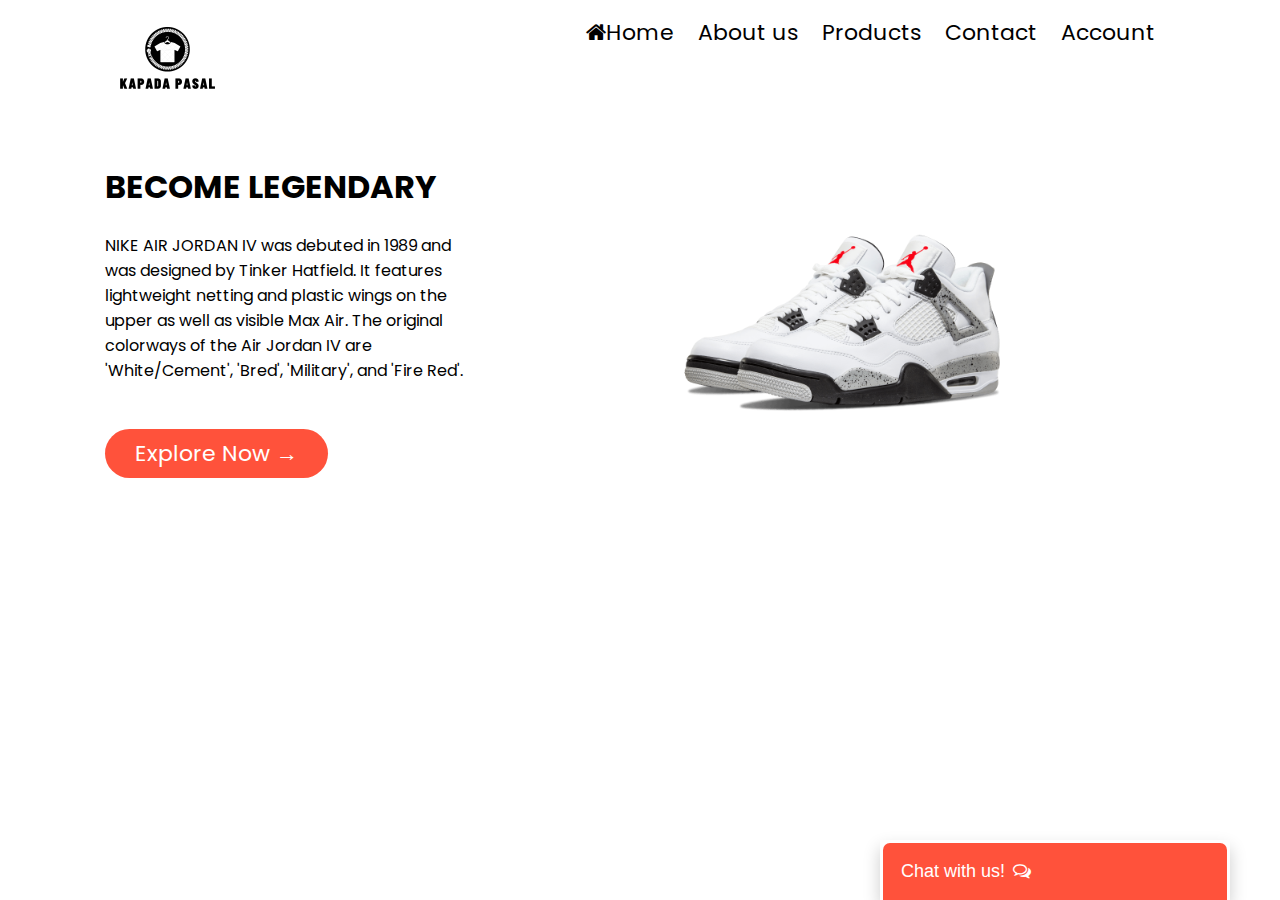
<file: index.html>
<!DOCTYPE html>
<html lang="en">

<head>
    <meta charset="UTF-8">
    <meta http-equiv="X-UA-Compatible" content="IE=edge">
    <meta name="viewport" content="width=device-width, initial-scale=1.0">
    <title>Chat Bot</title>

    <link rel="stylesheet" href="static/css/chat.css">
    <link rel="stylesheet" href="static/css/home.css">
    <link rel="stylesheet" href="https://cdnjs.cloudflare.com/ajax/libs/font-awesome/4.7.0/css/font-awesome.min.css">

</head>


<body>
  <div class="container">
    <!-- Navigation Bar -->
    <div class="navbar">
      <!-- MegaStore Logo -->
      <div class="logo">
        <img src="images/Kapadapasal.png" width="125px" />
      </div>
      <nav>
        <ul>
          <li>
            <a href="index.html"><i class="fa fa-home"></i>Home</a>
          </li>
          <li><a href="about.html">About us</a></li>
          <li><a href="products.html" class="active">Products</a></li>
          <li><a href="contact.html">Contact</a></li>
          <li><a href="account.html">Account</a></li>
        </ul>
      </nav>
    </div>

    <div class="row">
      <div class="col-2">
        <!-- Exclusive Product Heading -->
        <h1>BECOME LEGENDARY</h1>
          <!-- Exclusive Product Description -->
        <p>
          NIKE AIR JORDAN IV was debuted in 1989 and <br> was designed by Tinker Hatfield. It features <br>lightweight netting and plastic wings on the<br> upper as well as visible Max Air. The original <br>colorways of the Air Jordan IV are <br>'White/Cement', 'Bred', 'Military', and 'Fire Red'.
        </p>
        <!-- Explore Now Button -->
        <a href="products.html" class="button">Explore Now &#8594;</a>
      </div>
      <!-- For the image of apple smartwatch -->
      <div class="col-2 right" >
        <img src="images/jordan.png" alt="jordan shoes"/>
      </div>
  </div>



    <!-- CHAT BAR BLOCK -->
    <div class="chat-bar-collapsible">
        <button id="chat-button" type="button" class="collapsible">Chat with us!
            <i id="chat-icon" style="color: #fff;" class="fa fa-fw fa-comments-o"></i>
        </button>



        <div class="content">
            <div class="full-chat-block">
                <!-- Message Container -->
                <div class="outer-container">
                    <div class="chat-container">
                        <!-- Messages -->
                        <div id="chatbox">
                            <h5 id="chat-timestamp"></h5>
                            <p id="botStarterMessage" class="botText"><span>Loading...</span></p>
                        </div>

                        <!-- User input box -->
                        <div class="chat-bar-input-block">
                            <div id="userInput">
                                <input id="textInput" class="input-box" type="text" name="msg"
                                    placeholder="Tap 'Enter' to send a message">
                                <p></p>
                            </div>

                            <div class="chat-bar-icons">
                                <i id="chat-icon" style="color: crimson;" class="fa fa-fw fa-heart"
                                    onclick="heartButton()"></i>
                                <i id="chat-icon" style="color: #333;" class="fa fa-fw fa-send"
                                    onclick="sendButton()"></i>
                            </div>
                        </div>

                        <div id="chat-bar-bottom">
                            <p></p>
                        </div>

                    </div>
                </div>

            </div>
        </div>

    </div>


</body>
<script src="https://ajax.googleapis.com/ajax/libs/jquery/3.4.1/jquery.min.js"></script>
<script src="static/scripts/responses.js"></script>
<script src="static/scripts/chat.js"></script>

</html>
</file>
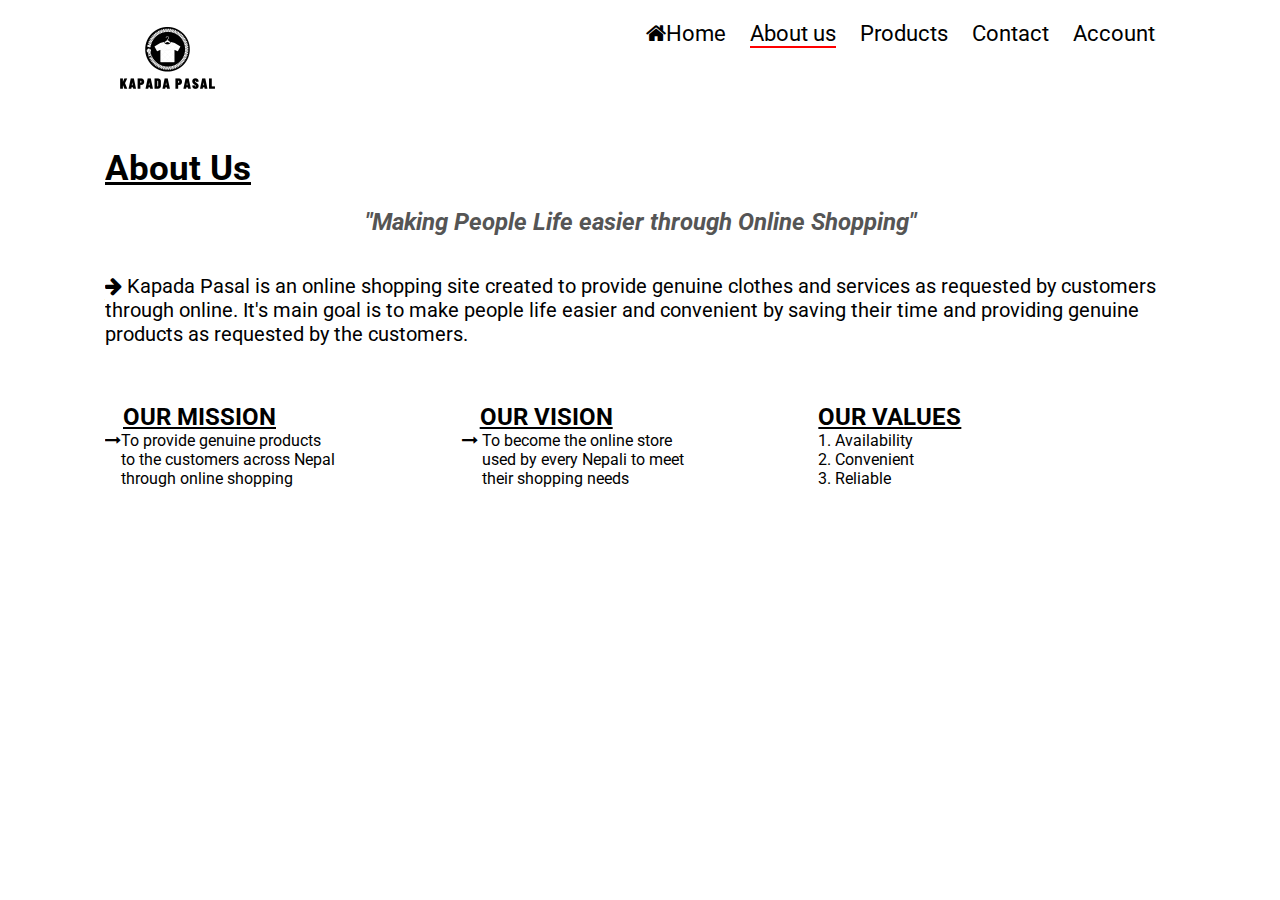
<file: about.html>
<!DOCTYPE html>
<html lang="en">
  <head>
    <meta charset="UTF-8" />
    <meta http-equiv="X-UA-Compatible" content="IE=edge" />
    <meta name="viewport" content="width=device-width, initial-scale=1.0" />
    <title>About Us</title>
    <!--For Displaying icon from external source -->
     <link
      rel="stylesheet"
      href="https://cdnjs.cloudflare.com/ajax/libs/font-awesome/4.7.0/css/font-awesome.min.css"
    />
    <style>
      /* For Displaying font from external source */
      @import url('https://fonts.googleapis.com/css2?family=Roboto:wght@300;400;500;700;900&display=swap');
        * {
        margin: 0;
        padding: 0;
        box-sizing: border-box;
      }
      body {
        font-family: 'Roboto', sans-serif;  
        
      }
      /* Navigation Bar CSS */
      .navbar {
        display: flex; /* It makes navbar flexible */
        align-items: center;
        max-height: 20vh;
        
      }
      nav {
        flex: 1;
        text-align: right;
        align-self: flex-start;
        padding-top: 2%;
      }
      nav ul {
        display: inline-block;
        list-style-type: none;
      }
      nav ul li {
        display: inline-block;
        margin-right: 20px;
      }
      a {
        text-decoration: none;
        color: black;
        font-size: 22px;
      }
      p {
        color: black;
      }
      .container {
        max-width: 100%;
        min-height: 100vh;
        margin: 0px 80px;
        padding-left: 25px;
        padding-right: 25px;
      }
      .description{
        display: flex;
      }
      a:hover{
        color: red;
      }
      .desc-1, .desc-2{
        flex:1; 
      }
      .desc-3{
        flex:1;
      list-style-position: inside;
      }
     
     h3{
       font-size: 24px;
       text-align: center;
       color: #555;
     }
    
     .sd{
       font-size:20px;
     }

     .title{
       color:black;
       font-size: 35px;
       text-decoration: underline;
     }
    .active{
       border-bottom: 2px solid red;
     }
    </style>
  </head>
  <body>
      <div class="container">
        <!-- Navigation Bar -->
      <div class="navbar">
        <!-- KapadaPasal Logo -->
        <div class="logo">
          <img src="images/Kapadapasal.png" alt="MegaStore Logo" width="125px" />
        </div>
        <!-- Navigation Bar Lists -->
        <nav>
          <ul>
            <li><a href="index.html"><i class="fa fa-home"></i>Home</a></li>
            <li><a href="about.html" class="active">About us</a></li>
            <li><a href="products.html">Products</a></li>
            <li><a href="contact.html">Contact</a></li>
            <li><a href="account.html">Account</a></li>
          </ul>
        </nav>
      </div>
    <br>
    
    <!-- Page Description -->
    <h1 class="title">About Us</h1>
    <br />
    <h3><i>"Making People Life easier through Online Shopping"</i></h3>
    <br />
    <br />
    <p class="sd">
      <!-- To display arrow icon -->
     <i class="fa fa-arrow-right" ></i> Kapada Pasal is an online shopping site created to provide genuine clothes and
      services as requested by customers through online. 
      It's main goal is to
      make people life easier and convenient by saving their time and providing
      genuine products as requested by the customers.
    </p>
    <br>
    <br>
    <br>

<!-- Store's Mission, Vision and Values -->
    <div class="description">
      <!-- Mission -->
      <div class="desc-1">
      <h2>&nbsp;&nbsp;&nbsp;<u>OUR MISSION</u></h2>
      <!-- Long arrow icon + Mission description -->
      <p><i class="fa fa-long-arrow-right"></i>To provide genuine products<br>&nbsp;&nbsp;&nbsp; to the customers across Nepal<br>&nbsp;&nbsp;&nbsp;&nbsp;through
          online shopping</p>
          </div>
          <!-- Vision -->
          <div class="desc-2">
            <h2>&nbsp;&nbsp;&nbsp;<u>OUR VISION</u></h2>
            <!-- Long arrow icon + Vision description -->
            <p><i class="fa fa-long-arrow-right" ></i> To become the online store <br>&nbsp;&nbsp;&nbsp;&nbsp;&nbsp;used by every Nepali to meet<br>&nbsp;&nbsp;&nbsp;&nbsp;&nbsp;their
              shopping needs</p>
          </div>
          <!-- Values  -->
          <div class="desc-3">
            <h2><u>OUR VALUES</u></h2>
            <!-- Values in Ordered List -->
          <p><ol>   
              <li>Availability</li>
              <li>Convenient</li>
              <li>Reliable</li>
          </ol></p>
          </div>
    </div>
    </div>
  </body>
</html>
</file>
<file: static/css/chat.css>
.chat-bar-collapsible {
    position: fixed;
    bottom: 0;
    right: 50px;
    box-shadow: 0 8px 16px 0 rgba(0, 0, 0, 0.2);
}

.collapsible {
    background-color: #ff523b;
    color: white;
    cursor: pointer;
    padding: 18px;
    width: 350px;
    text-align: left;
    outline: none;
    font-size: 18px;
    border-radius: 10px 10px 0px 0px;
    border: 3px solid white;
    border-bottom: none;
}

.content {
    max-height: 0;
    overflow: hidden;
    transition: max-height 0.2s ease-out;
    background-color: #f1f1f1;
}

.full-chat-block {
    width: 350px;
    background: white;
    text-align: center;
    overflow: auto;
    scrollbar-width: none;
    height: max-content;
    transition: max-height 0.2s ease-out;
}

.outer-container {
    min-height: 500px;
    bottom: 0%;
    position: relative;
}

.chat-container {
    max-height: 500px;
    width: 100%;
    position: absolute;
    bottom: 0;
    left: 0;
    scroll-behavior: smooth;
    hyphens: auto;
}

.chat-container::-webkit-scrollbar {
    display: none;
}

.chat-bar-input-block {
    display: flex;
    float: left;
    box-sizing: border-box;
    justify-content: space-between;
    width: 100%;
    align-items: center;
    background-color: rgb(235, 235, 235);
    border-radius: 10px 10px 0px 0px;
    padding: 10px 0px 10px 10px;
}

.chat-bar-icons {
    display: flex;
    justify-content: space-evenly;
    box-sizing: border-box;
    width: 25%;
    float: right;
    font-size: 20px;
}

#chat-icon:hover {
    opacity: .7;
}

/* Chat bubbles */

#userInput {
    width: 75%;
}

.input-box {
    float: left;
    border: none;
    box-sizing: border-box;
    width: 100%;
    border-radius: 10px;
    padding: 10px;
    font-size: 16px;
    color: #000;
    background-color: white;
    outline: none
}

.userText {
    color: white;
    font-family: Helvetica;
    font-size: 16px;
    font-weight: normal;
    text-align: right;
    clear: both;
}

.userText span {
    line-height: 1.5em;
    display: inline-block;
    background: #ff523b;
    padding: 10px;
    border-radius: 8px;
    border-bottom-right-radius: 2px;
    max-width: 80%;
    margin-right: 10px;
    animation: floatup .5s forwards
}

.botText {
    color: #000;
    font-family: Helvetica;
    font-weight: normal;
    font-size: 16px;
    text-align: left;
}

.botText span {
    line-height: 1.5em;
    display: inline-block;
    background: #e0e0e0;
    padding: 10px;
    border-radius: 8px;
    border-bottom-left-radius: 2px;
    max-width: 80%;
    margin-left: 10px;
    animation: floatup .5s forwards
}

@keyframes floatup {
    from {
        transform: translateY(14px);
        opacity: .0;
    }
    to {
        transform: translateY(0px);
        opacity: 1;
    }
}

@media screen and (max-width:600px) {
    .full-chat-block {
        width: 100%;
        border-radius: 0px;
    }
    .chat-bar-collapsible {
        position: fixed;
        bottom: 0;
        right: 0;
        width: 100%;
    }
    .collapsible {
        width: 100%;
        border: 0px;
        border-top: 3px solid white;
        border-radius: 0px;
    }
}
</file>
<file: static/css/home.css>
@import url('https://fonts.googleapis.com/css2?family=Poppins:wght@300;400;500;600;700&display=swap');

html {
    scroll-behavior: smooth;
    font-family: Helvetica, sans-serif, Arial;
}

body {
    margin: 0;
    padding: 0;
    box-sizing: border-box;
    /* background: linear-gradient(grey,white); */
    font-family: 'Poppins', sans-serif;
}

/* Navigation Bar CSS */
.navbar {
    display: flex; /*It makes the container flexible*/
    align-items: center;
    max-height: 20vh;
    margin-bottom: 10px;
  }
  nav {
    flex: 1;
    text-align: right;
    align-self: flex-start;
  
  }
  nav ul {
    display: inline-block;
    list-style-type: none;
  }
  nav ul li {
    display: inline-block;
    margin-right: 20px;
  }
  a {
    text-decoration: none;
    color: black;
    font-size: 22px;
  }
  a:hover {
    color: red;
  }
  p {
    color: black;
  }

  .container{
    margin: 0px 80px;
        padding-left: 25px;
        padding-right: 25px;
  }

  .row {
    display: flex;
    align-items: center;
    flex-wrap: wrap;
    justify-content: space-around;
    max-height: 77vh;
    margin-bottom: 80px;
  }
  .col-2 {
    flex-basis: 50%;
    height: 100%;
  }
  .col-2 img {
    max-width: 75%;
    text-align: start;
  }
  .right {
    text-align: start;
    
  }
  /* For Explore Now Button */
  .button {
    display: inline-block;
    background: #ff523b;
    color: #fff;
    padding: 8px 30px;
    margin: 30px 0;
    border-radius: 30px;
  }
  /* To change the color of button when mouse over */
 .button:hover {
   background: #563434;
  }
 h2{
   font-size: 2em;
 }
</file>
